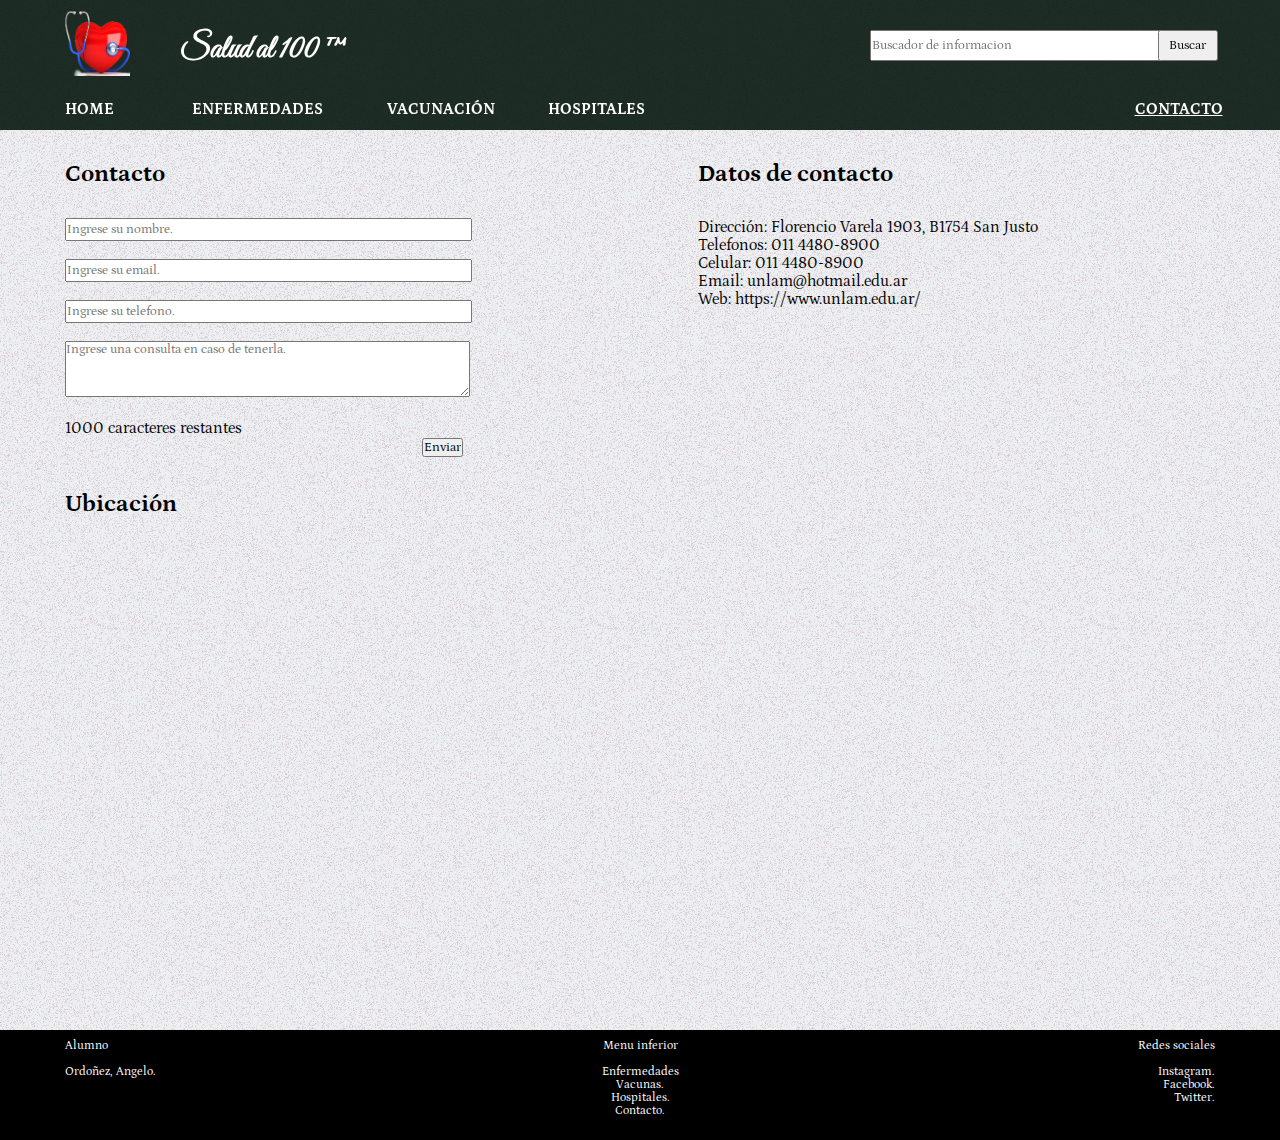
<file: contacto.html>
<!DOCTYPE html>

<html lang="es">

  <head>

    <meta charset="UTF-8" />
    <title>SALUD AL 100 | Contacto</title>
    <link href="css/estilosContacto.css" rel="stylesheet" type="text/css" />
    <link rel="icon" type="imagen/png" href="img/logo.png" />
    <link href="https://fonts.googleapis.com/css2?family=Petrona&display=swap" rel="stylesheet" />
    <link href="https://fonts.googleapis.com/css2?family=Great+Vibes&display=swap" rel="stylesheet" />
    <script type="text/javascript" src="js/contacto.js"></script>

  </head>

  <body>

    <header class="header">
      <div class="contenedorHeader">

        <div class="contenedorHeaderParte1">

          <div class="claseImagenLogo">
            <img id="imagenLogo" src="img/logo.png" alt="Foto del logo" />
          </div>

          <div class="tituloEmpresa">
            <h1 id="tituloEmpresa1">Salud al 100 ™</h1>
          </div>

          <div class="claseBarraBuscador">
            <input type="text" id="barraBuscador" placeholder="Buscador de informacion" />
          </div>

          <div class="claseBotonBuscador">
            <button type="button" id="botonBuscador">Buscar</button>
          </div>

        </div>

        <nav class="nav">
          <h4><a href="index.html">HOME</a></h4>
          <h4><a href="enfermedades.html">ENFERMEDADES</a></h4>
          <h4><a href="vacunas.html">VACUNACIÓN</a></h4>
          <h4><a href="mapaHospitales.html">HOSPITALES</a></h4>
          <h4 id="paginaActual"><a href="contacto.html">CONTACTO</a></h4>
        </nav>

      </div>
    </header>

    <main class="main">
      <div class="contenedorMain">

        <div class="formularioContacto">

          <h2 id="tituloContacto">Contacto</h2>
          <form id="formularioFisico" action="" method="get" onsubmit="return validar()" >
            <input type="text" placeholder="Ingrese su nombre." class="barrasFormulario" id="nombre" name="name" /><br /><br />
            <input type="email" placeholder="Ingrese su email." class="barrasFormulario" id="email" name="email"  /><br /><br />
            <input type="tel" placeholder="Ingrese su telefono." class="barrasFormulario" id="telf" name="telf" /><br /><br />
            <textarea placeholder="Ingrese una consulta en caso de tenerla." class="barrasFormulario" id="consulta" name="consulta" onkeydown="textarea();"></textarea><br /><br />
            <p id="caracteresRestantes">1000 caracteres restantes</p>
            <input type="submit" id="boton" value="Enviar" action="" />
          </form>

        </div>

        <div class="infoContacto">

          <h2 id="tituloInfoContacto">Datos de contacto</h2>
          <dl id="listaMediosContacto">
            <dt class="itemListaMediosContacto">Dirección: Florencio Varela 1903, B1754 San Justo</dt>
            <dt class="itemListaMediosContacto">Telefonos: 011 4480-8900</dt>
            <dt class="itemListaMediosContacto">Celular: 011 4480-8900</dt>
            <dt class="itemListaMediosContacto">Email: unlam@hotmail.edu.ar</dt>
            <dt class="itemListaMediosContacto">Web: https://www.unlam.edu.ar/</dt>
          </dl>
        </div>

        <div class="infoUbicacion">

          <h2 id="tituloUbicacion">Ubicación</h2>
          <iframe
            src="https://www.google.com/maps/embed?pb=!1m14!1m8!1m3!1d6562.749429827783!2d-58.5669704!3d-34.6704911!3m2!1i1024!2i768!4f13.1!3m3!1m2!1s0x95bcc62cc3ef7083%3A0x8867107f425fade5!2sUniversidad%20Nacional%20de%20La%20Matanza!5e0!3m2!1ses!2sar!4v1602647585323!5m2!1ses!2sar"
            id="mapaUbicacion" frameborder="0" style="border: 0" allowfullscreen="" aria-hidden="false" tabindex="0" ></iframe>

        </div>

      </div>
    </main>

    <footer class="footer">
      <div class="contenedorFooter">

        <article class="articleDelFooter1">
          <dl>Alumno
            <dt><br />Ordoñez, Angelo.</dt>
          </dl>
        </article>

        <article class="articleDelFooter2">
          <dl>Menu inferior
            <dt><br /><a href="enfermedades.html">Enfermedades</a></dt>
            <dt><a href="vacunas.html">Vacunas.</a></dt>
            <dt><a href="mapaHospitales.html">Hospitales.</a></dt>
            <dt><a href="contacto.html">Contacto.</a></dt>
          </dl>
        </article>

        <article class="articleDelFooter3">
          <dl>Redes sociales
            <dt><br /><a href="https://www.instagram.com/unlamoficial/" target="_blank">Instagram.</a></dt>
            <dt><a href="https://www.facebook.com/UnlamOficial" target="_blank">Facebook.</a></dt>
            <dt><a href="https://twitter.com/intent/follow?source=followbutton&variant=1.0&screen_name=UnlamOficial" target="_blank">Twitter.</a></dt>
          </dl>
        </article>

      </div>
    </footer>

  </body>
  
</html>
</file>
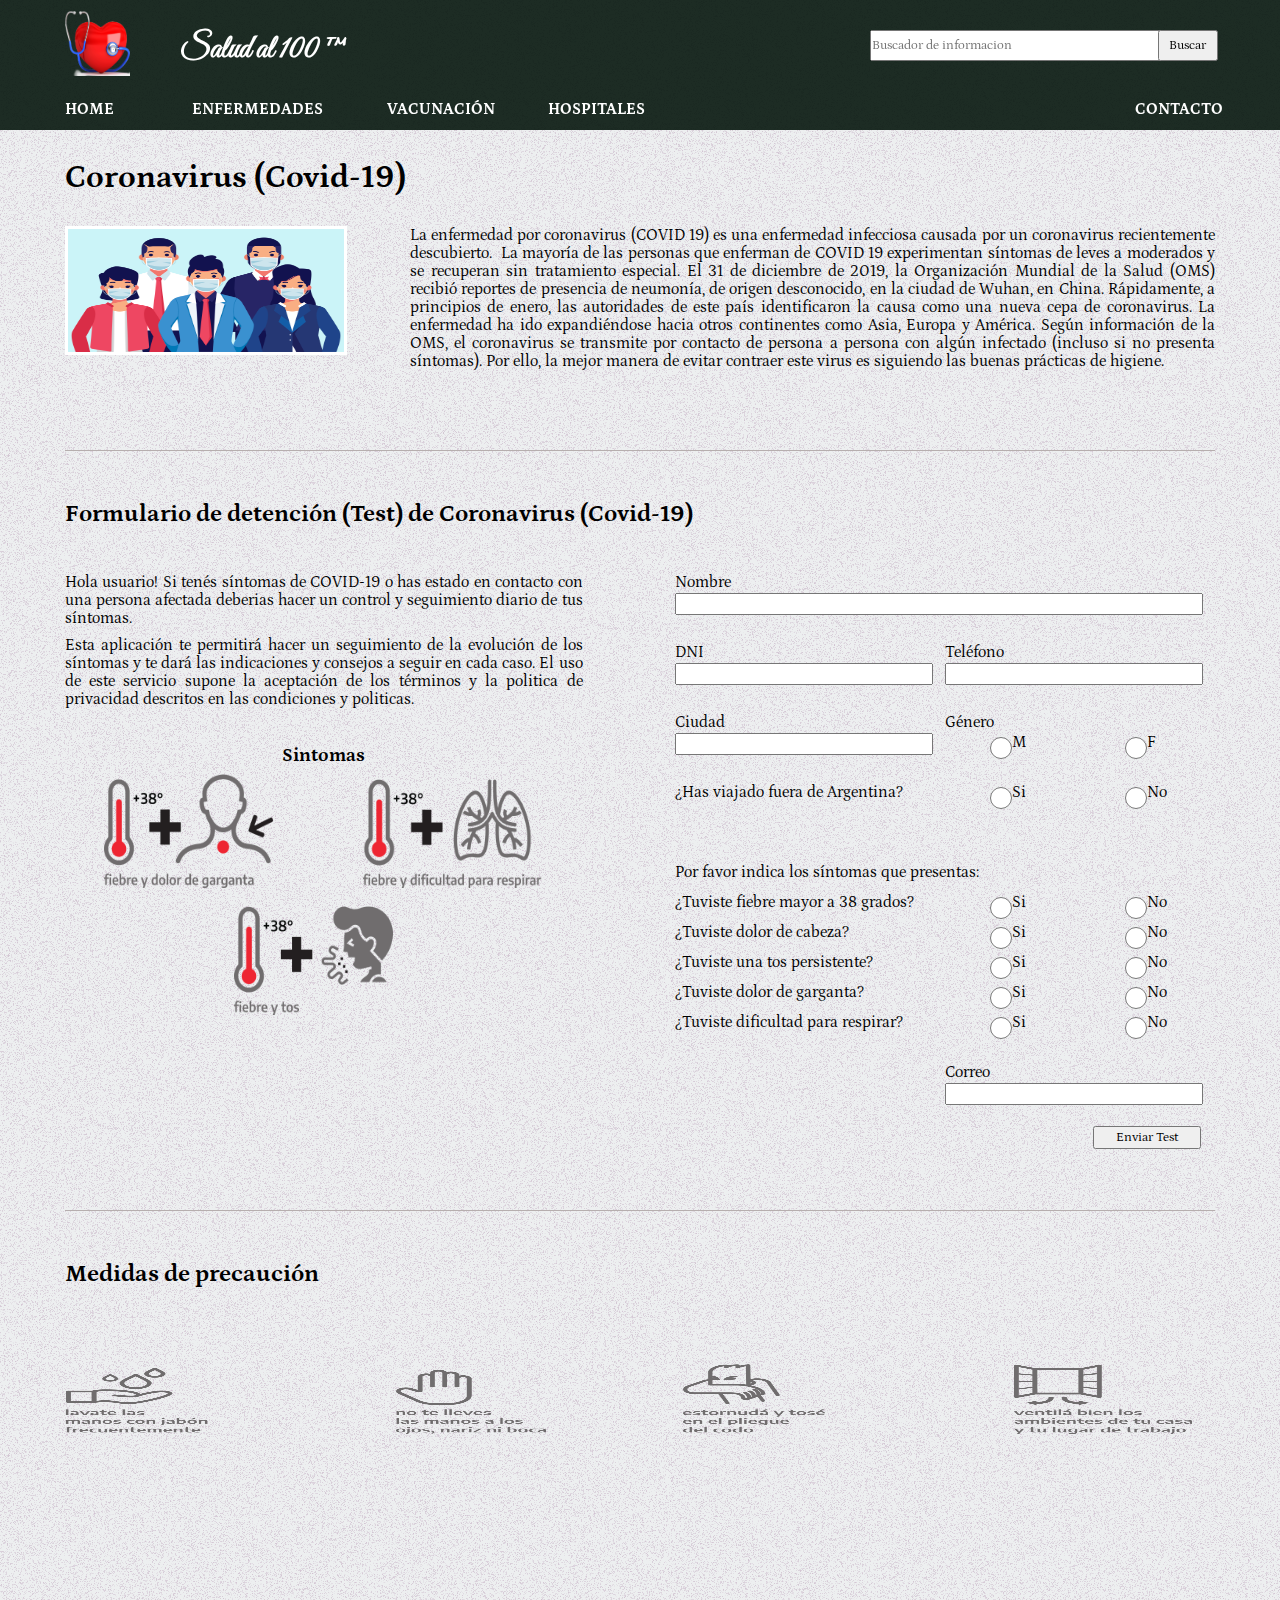
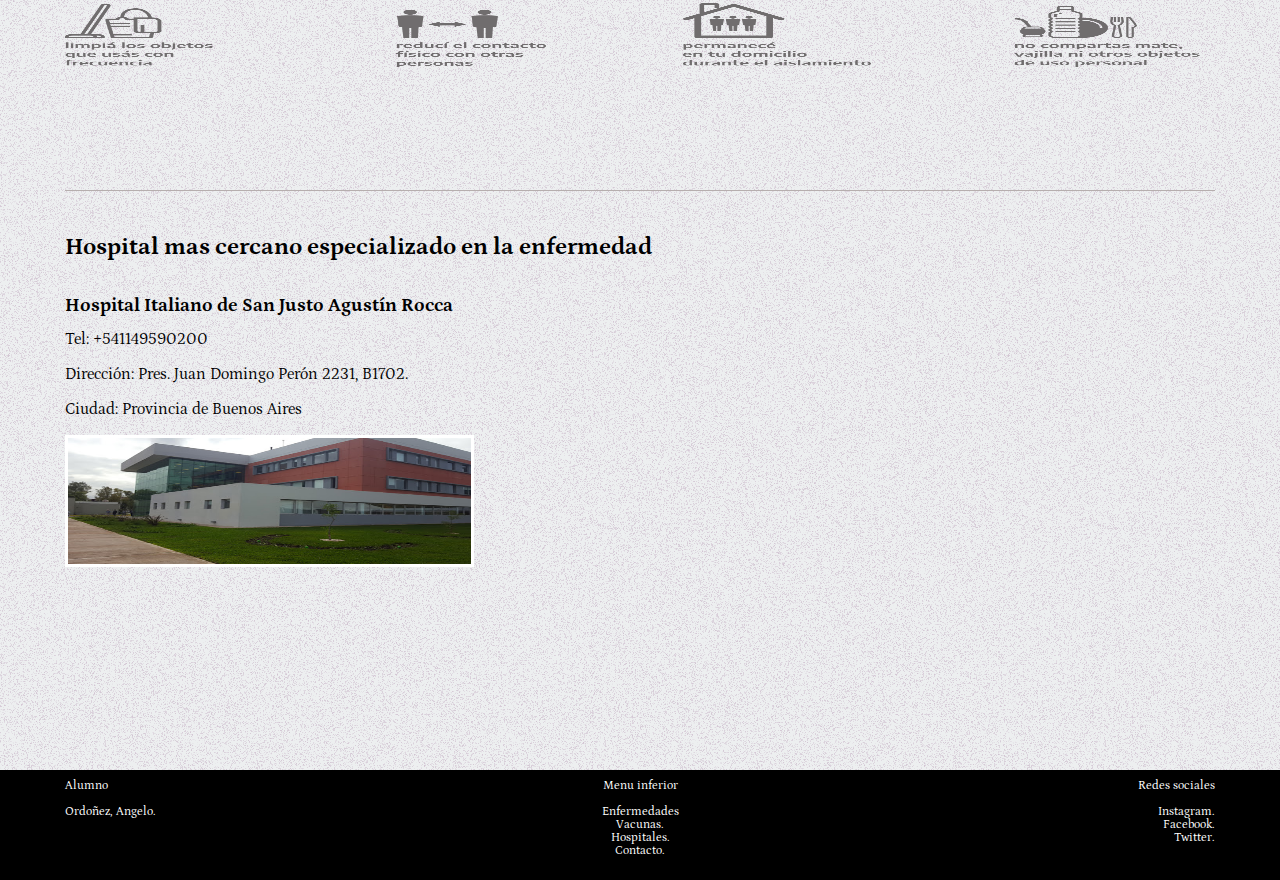
<file: coronavirus.html>
<!DOCTYPE html>

<html lang="es">

  <head>

    <meta charset="UTF-8" />
    <title>SALUD AL 100 | Covid-19</title>
    <link href="css/estilosCoronavirus.css" rel="stylesheet" type="text/css" />
    <link rel="icon" type="imagen/png" href="img/logo.png" />
    <link href="https://fonts.googleapis.com/css2?family=Petrona&display=swap" rel="stylesheet" />
    <link href="https://fonts.googleapis.com/css2?family=Great+Vibes&display=swap" rel="stylesheet" />
    <script src="js/coronavirus.js"></script>

  </head>

  <body>

    <header class="header">
      <div class="contenedorHeader">

        <div class="contenedorHeaderParte1">

          <div class="claseImagenLogo">
            <img id="imagenLogo" src="img/logo.png" alt="Foto del logo" />
          </div>

          <div class="tituloEmpresa">
            <h1 id="tituloEmpresa1">Salud al 100 ™</h1>
          </div>

          <div class="claseBarraBuscador">
            <input type="text" id="barraBuscador" placeholder="Buscador de informacion" />
          </div>

          <div class="claseBotonBuscador">
            <button type="button" id="botonBuscador">Buscar</button>
          </div>

        </div>

        <nav class="nav">
          <h4><a href="index.html">HOME</a></h4>
          <h4><a href="enfermedades.html">ENFERMEDADES</a></h4>
          <h4><a href="vacunas.html">VACUNACIÓN</a></h4>
          <h4><a href="mapaHospitales.html">HOSPITALES</a></h4>
          <h4><a href="contacto.html">CONTACTO</a></h4>
        </nav>

      </div>
    </header>

    <main class="main">
      <div class="contenedorMain">

        <section class="infoEnfermedad">

          <h1 id="tituloInfoEnfermedad">Coronavirus (Covid-19)</h1>

          <img class="imagenInfoEnfermedad" src="img/covid19.jpg" alt="Foto covid19" />
          <p id="parrafoInfoEnfermedad">
            La enfermedad por coronavirus (COVID 19) es una ‎enfermedad
            infecciosa causada por un ‎coronavirus recientemente descubierto. ‎
            La mayoría de las personas que enferman de ‎COVID 19 experimentan
            síntomas de leves a ‎moderados y se recuperan sin tratamiento
            ‎especial. El 31 de diciembre de 2019, la Organización Mundial de la
            Salud (OMS) recibió reportes de presencia de neumonía, de origen
            desconocido, en la ciudad de Wuhan, en China. Rápidamente, a
            principios de enero, las autoridades de este país identificaron la
            causa como una nueva cepa de coronavirus. La enfermedad ha ido
            expandiéndose hacia otros continentes como Asia, Europa y América.
            Según información de la OMS, el coronavirus se transmite por
            contacto de persona a persona con algún infectado (incluso si no
            presenta síntomas). Por ello, la mejor manera de evitar contraer
            este virus es siguiendo las buenas prácticas de higiene.
          </p>

        </section>

        <div id="primerSeparador"></div>

        <section class="formularioGeneral">

          <h2 id="tituloFormulario"> Formulario de detención (Test) de Coronavirus (Covid-19) </h2>

          <div class="formularioParte1">
            <p id="parrafo1Formulario">
              Hola usuario! Si tenés síntomas de COVID-19 o has estado en
              contacto con una persona afectada deberias hacer un control y
              seguimiento diario de tus síntomas.
            </p>

            <p id="parrafo2Formulario">
              Esta aplicación te permitirá hacer un seguimiento de la evolución
              de los síntomas y te dará las indicaciones y consejos a seguir en
              cada caso. El uso de este servicio supone la aceptación de los
              términos y la politica de privacidad descritos en las condiciones
              y politicas.
            </p>

            <h3 id="tituloSintomas">Sintomas</h3>

            <img class="imagenDelFormulario" id="imgF1" src="img/24-fiebre-dolor-garganta.png" alt="Foto fiebre y dolor de garganta" />
            <img class="imagenDelFormulario" id="imgF2" src="img/25-fiebre-dificultad-respirar.png" alt="Foto fiebre y dificultad respirar" />
            <img class="imagenDelFormulario" id="imgF3" src="img/23-fiebre-tos.png" alt="Foto fiebre y tos" />
          </div>

          <form class="formularioParte2" onsubmit="return validar()">
            
            <label for="nombre" id="labelNombre">Nombre</label>
            <input type="text" class="bordeFormulario1" name="nombre" id="nombre" />

            <label for="documento" id="labelDocumento">DNI</label>
            <input type="number" class="bordeFormulario" name="documento" id="documento" />

            <label for="telefono" id="labelTelefono">Teléfono</label>
            <input type="number" class="bordeFormulario" name="telefono" id="telefono" />

            <label for="ciudad" id="labelCiudad">Ciudad</label>
            <input type="text" class="bordeFormulario" name="ciudad" id="ciudad" />

            <label for="genero" id="labelGenero">Género</label>
            <input type="radio" name="genero" value="1" id="masculino" /><p id="palabraMasculino">M</p>
            <input type="radio" name="genero" value="2" id="femenino" /><p id="palabraFemenino">F</p>

            <label for="viajeExterior" id="labelViajeExterior">¿Has viajado fuera de Argentina?</label>
            <input type="radio" name="viajeExterior" value="Mostrar" id="siViajo" onclick="mostrar()" /><p id="palabraSiViajo">Si</p>
            <input type="radio" name="viajeExterior" value="Ocultar" id="noViajo" onclick="ocultar()" /><p id="palabraNoViajo">No</p>

            <label for="opcionesPaises" id="labelPaisesVisitados">Países visitados  </label>
            <select class="bordeFormulario" name="opcionesPaises" id="opcionesPaises">
              <option>Argentina</option>
              <option>Bolivia</option>
              <option>Colombia</option>
              <option>Ecuador</option>
              <option>España</option>
              <option>Usa</option>
              <option>Peru</option>
              <option>Venezuela</option>
            </select>

            <p id="parrafoIndicarSintomas"> Por favor indica los síntomas que presentas:</p>

            <label for="opciones1" id="labelOpciones1">¿Tuviste fiebre mayor a 38 grados?</label>
            <input type="radio" name="opciones1" value="1" id="opciones1Si" /><p id="palabraSiFiebre">Si</p>
            <input type="radio" name="opciones1" value="2" id="opciones1No" /><p id="palabraNoFiebre">No</p>

            <label for="opciones2" id="labelOpciones2">¿Tuviste dolor de cabeza?</label>
            <input type="radio" name="opciones2" value="1" id="opciones2Si" /><p id="palabraSiCabeza">Si</p>
            <input type="radio" name="opciones2" value="2" id="opciones2No" /><p id="palabraNoCabeza">No</p>

            <label for="opciones3" id="labelOpciones3">¿Tuviste una tos persistente?</label>
            <input type="radio" name="opciones3" value="1" id="opciones3Si" /><p id="palabraSiTos">Si</p>
            <input type="radio" name="opciones3" value="2" id="opciones3No" /><p id="palabraNoTos">No</p>

            <label for="opciones4" id="labelOpciones4">¿Tuviste dolor de garganta?</label>
            <input type="radio" name="opciones4" value="1" id="opciones4Si" /><p id="palabraSiGarganta">Si</p>
            <input type="radio" name="opciones4" value="2" id="opciones4No" /><p id="palabraNoGarganta">No</p>

            <label for="opciones5" id="labelOpciones5">¿Tuviste dificultad para respirar?</label>
            <input type="radio" name="opciones5" value="1" id="opciones5Si" onclick="mostrar1()"/><p id="palabraSiRespira">Si</p>
            <input type="radio" name="opciones5" value="2" id="opciones5No" onclick="ocultar2()"/><p id="palabraNoRespira">No</p>

            <label for="direccion" id="labelDireccion">Dirección</label>
            <input type="text" class="bordeFormulario" name="direccion" id="direccion" />

            <label for="correo" id="labelCorreo">Correo</label>
            <input type="text" class="bordeFormulario" name="correo" id="correo" />

            <input type="submit" class="botonFormulario" value="Enviar Test" />
          </form>

        </section>

        <div id="segundoSeparador"></div>

        <section class="medidasPrecaucion">

          <h2 id="tituloMedidasPrecaucion">Medidas de precaución</h2>
          <img class="imagenDePrecaucion" id="img1" src="img/LavarseManos.png" alt="Foto de lavarse las manos." />
          <img class="imagenDePrecaucion" id="img2" src="img/NoTocarse.png" alt="Foto no tocar nariz." />
          <img class="imagenDePrecaucion" id="img3" src="img/Estornudar.png" alt="Foto estornudar." />
          <img class="imagenDePrecaucion" id="img4" src="img/Ventilar.png" alt="Foto ventilar." />
          <img class="imagenDePrecaucion" id="img5" src="img/Limpieza.png" alt="Foto limpiar objetos." />
          <img class="imagenDePrecaucion" id="img6" src="img/ReducirContacto.png" alt="Foto reducir contacto." />
          <img class="imagenDePrecaucion" id="img7" src="img/NoSalir.png" alt="Foto no salir." />
          <img class="imagenDePrecaucion" id="img8" src="img/NoCompartir.png" alt="Foto no compartir utiles personales." />

        </section>

        <div id="tercerSeparador"></div>

        <section class="hospitalCercano">

          <h2 id="tituloHospitalCercano"> Hospital mas cercano especializado en la enfermedad </h2>
          <h3 id="nombreHospitalCercano"> Hospital Italiano de San Justo Agustín Rocca </h3>
          <p id="telefonoHospital"> Tel: +541149590200 </p>
          <p id="direccionHospital"> Dirección: Pres. Juan Domingo Perón 2231, B1702. </p>
          <p id="ciudadHospital">Ciudad: Provincia de Buenos Aires</p>
          <img class="imagenHospital" src="img/FotoHospital.jpg" alt=" Foto del hospital." />
          <iframe
            src="https://www.google.com/maps/embed?pb=!1m18!1m12!1m3!1d5813.192703819984!2d-58.56612183982755!3d-34.66874926356095!2m3!1f0!2f0!3f0!3m2!1i1024!2i768!4f13.1!3m3!1m2!1s0x95bcc7cd14129b61%3A0x78f6eab9f8572beb!2sHospital%20Italiano%20de%20San%20Justo%20Agust%C3%ADn%20Rocca!5e0!3m2!1ses-419!2sar!4v1602537441643!5m2!1ses-419!2sar"
            id="mapaGoogle" frameborder="0" style="border: 0" allowfullscreen="" aria-hidden="false" tabindex="0">
          </iframe>

        </section>

      </div>
    </main>

    <footer class="footer">
      <div class="contenedorFooter">

        <article class="articleDelFooter1">
          <dl>Alumno
            <dt><br />Ordoñez, Angelo.</dt>
          </dl>
        </article>

        <article class="articleDelFooter2">
          <dl>Menu inferior
            <dt><br /><a href="enfermedades.html">Enfermedades</a></dt>
            <dt><a href="vacunas.html">Vacunas.</a></dt>
            <dt><a href="mapaHospitales.html">Hospitales.</a></dt>
            <dt><a href="contacto.html">Contacto.</a></dt>
          </dl>
        </article>

        <article class="articleDelFooter3">
          <dl>Redes sociales
            <dt><br /><a href="https://www.instagram.com/unlamoficial/" target="_blank">Instagram.</a></dt>
            <dt><a href="https://www.facebook.com/UnlamOficial" target="_blank">Facebook.</a></dt>
            <dt><a href="https://twitter.com/intent/follow?source=followbutton&variant=1.0&screen_name=UnlamOficial" target="_blank" >Twitter.</a></dt>
          </dl>
        </article>

      </div>
    </footer>

  </body>

</html>
</file>
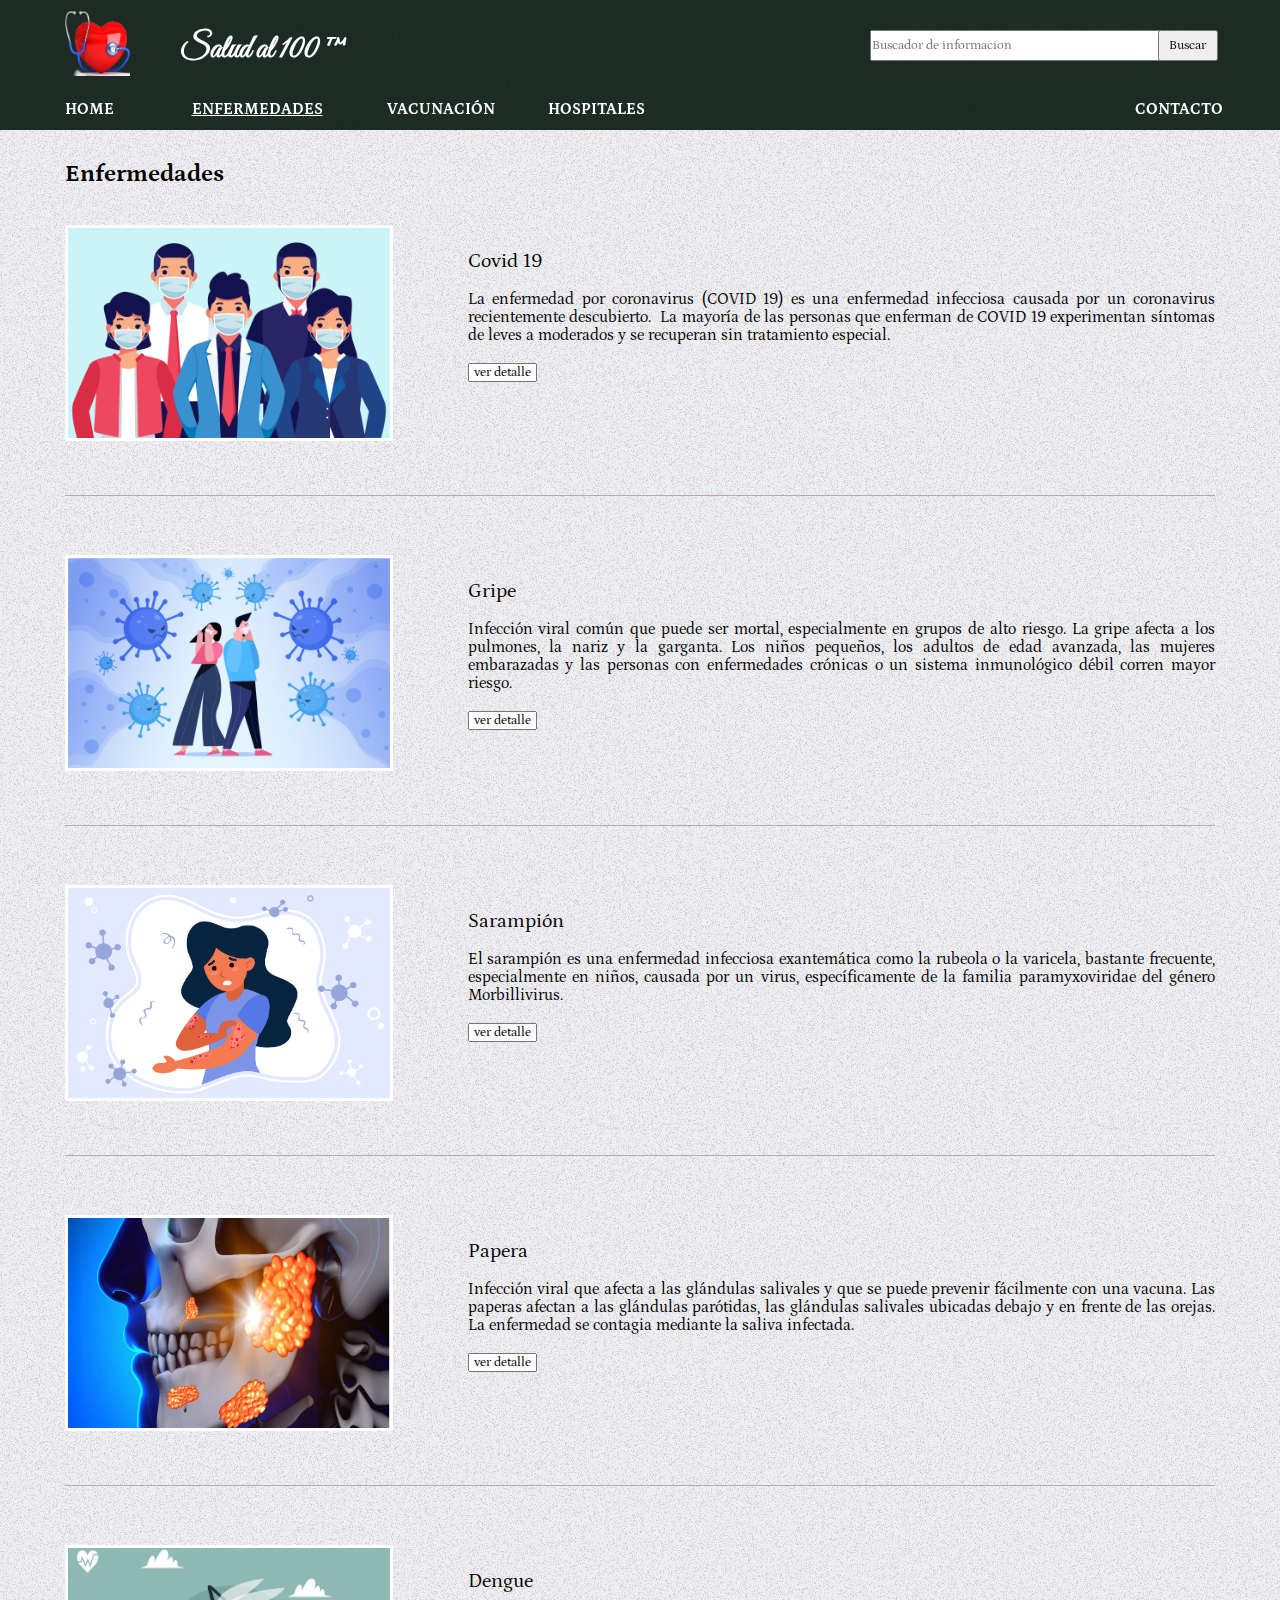
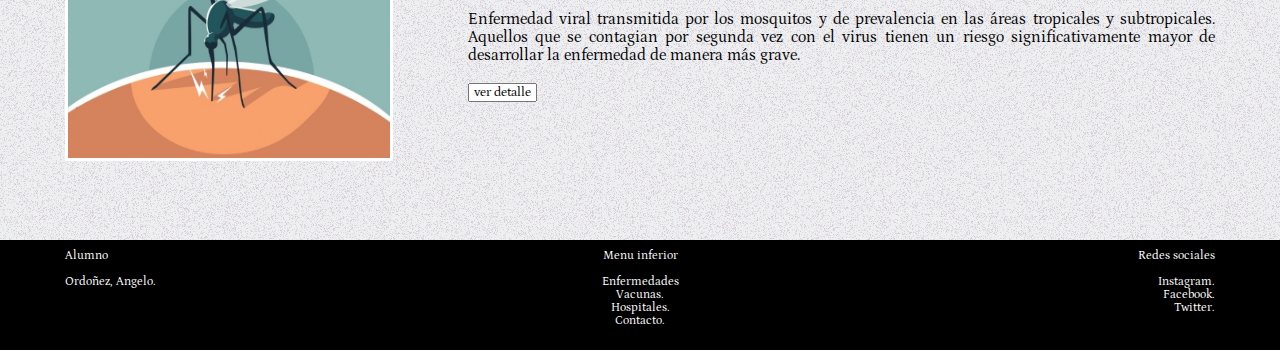
<file: enfermedades.html>
<!DOCTYPE html>

<html lang="es">

  <head>

    <meta charset="UTF-8" />
    <title>SALUD AL 100 | Enfermedades</title>
    <link href="css/estilosEnfermedades.css" rel="stylesheet" type="text/css" />
    <link rel="icon" type="imagen/png" href="img/logo.png" />
    <link href="https://fonts.googleapis.com/css2?family=Petrona&display=swap" rel="stylesheet" />
    <link href="https://fonts.googleapis.com/css2?family=Great+Vibes&display=swap" rel="stylesheet" />

  </head>

  <body>

    <header class="header">
      <div class="contenedorHeader">

        <div class="contenedorHeaderParte1">

          <div class="claseImagenLogo">
            <img id="imagenLogo" src="img/logo.png" alt="Foto del logo" />
          </div>

          <div class="tituloEmpresa">
            <h1 id="tituloEmpresa1">Salud al 100 ™</h1>
          </div>

          <div class="claseBarraBuscador">
            <input type="text" id="barraBuscador" placeholder="Buscador de informacion" />
          </div>

          <div class="claseBotonBuscador">
            <button type="button" id="botonBuscador">Buscar</button>
          </div>

        </div>

        <nav class="nav">
          <h4><a href="index.html">HOME</a></h4>
          <h4 id="paginaActual">
            <a href="enfermedades.html">ENFERMEDADES</a>
          </h4>
          <h4><a href="vacunas.html">VACUNACIÓN</a></h4>
          <h4><a href="mapaHospitales.html">HOSPITALES</a></h4>
          <h4><a href="contacto.html">CONTACTO</a></h4>
        </nav>

      </div>
    </header>

    <main class="main">
      <div class="contenedorMain">

        <h2 id="tituloEnfermedades">Enfermedades</h2>

        <img class="imagenDelMain" id="imagenCovid" src="img/covid19.jpg" alt="Foto covid19" />
        <p class="parrafoEnfermedad" id="parrafoCovid">
          <span class="negritas"> Covid 19</span> <br /><br />
          La enfermedad por coronavirus (COVID 19) es una ‎enfermedad infecciosa
          causada por un ‎coronavirus recientemente descubierto. ‎ La mayoría de
          las personas que enferman de ‎COVID 19 experimentan síntomas de leves
          a ‎moderados y se recuperan sin tratamiento ‎especial. ‎<br /><br />
          <a href="coronavirus.html" target="_self"><input type="buttom" class="botonVerDetalle" value="ver detalle"/></a>
        </p>

        <div id="primerSeparador"></div>

        <img class="imagenDelMain" id="imagenGripe" src="img/gripe.jpg" alt="Foto gripe" />
        <p class="parrafoEnfermedad" id="parrafoGripe">
          <span class="negritas">Gripe </span><br /><br />
          Infección viral común que puede ser mortal, especialmente en grupos de
          alto riesgo. La gripe afecta a los pulmones, la nariz y la garganta.
          Los niños pequeños, los adultos de edad avanzada, las mujeres
          embarazadas y las personas con enfermedades crónicas o un sistema
          inmunológico débil corren mayor riesgo.<br /><br />
          <a href="coronavirus.html" target="_self"><input type="buttom" class="botonVerDetalle" value="ver detalle"/></a>
        </p>

        <div id="segundoSeparador"></div>

        <img class="imagenDelMain" id="imagenSarampion" src="img/sarampion.jpg" alt="Foto sarampion" />
        <p class="parrafoEnfermedad" id="parrafoSarampion">
          <span class="negritas">Sarampión </span><br /><br />
          El sarampión es una enfermedad infecciosa exantemática como la rubeola
          o la varicela, bastante frecuente, especialmente en niños, causada por
          un virus, específicamente de la familia paramyxoviridae del género
          Morbillivirus.<br /><br />
          <a href="coronavirus.html" target="_self" ><input type="buttom" class="botonVerDetalle" value="ver detalle" /></a>
        </p>

        <div id="tercerSeparador"></div>

        <img class="imagenDelMain" id="imagenPapera" src="img/papera.jpg" alt="Foto papera" />
        <p class="parrafoEnfermedad" id="parrafoPapera">
          <span class="negritas">Papera </span><br /><br />Infección viral que
          afecta a las glándulas salivales y que se puede prevenir fácilmente
          con una vacuna. Las paperas afectan a las glándulas parótidas, las
          glándulas salivales ubicadas debajo y en frente de las orejas. La
          enfermedad se contagia mediante la saliva infectada.<br /><br />
          <a href="coronavirus.html" target="_self" ><input type="buttom" class="botonVerDetalle" value="ver detalle" /></a>
        </p>

        <div id="cuartoSeparador"></div>

        <img class="imagenDelMain" id="imagenDengue" src="img/dengue.jpg" alt="Foto dengue" />
        <p class="parrafoEnfermedad" id="parrafoDengue">
          <span class="negritas">Dengue </span><br /><br />
          Enfermedad viral transmitida por los mosquitos y de prevalencia en las
          áreas tropicales y subtropicales. Aquellos que se contagian por
          segunda vez con el virus tienen un riesgo significativamente mayor de
          desarrollar la enfermedad de manera más grave.<br /><br />
          <a href="coronavirus.html" target="_self" ><input type="buttom" class="botonVerDetalle" value="ver detalle" /></a>
        </p>
        
      </div>
    </main>

    <footer class="footer">
      <div class="contenedorFooter">

        <article class="articleDelFooter1">
          <dl>Alumno
            <dt><br />Ordoñez, Angelo.</dt>
          </dl>
        </article>

        <article class="articleDelFooter2">
          <dl>Menu inferior
            <dt><br /><a href="enfermedades.html">Enfermedades</a></dt>
            <dt><a href="vacunas.html">Vacunas.</a></dt>
            <dt><a href="mapaHospitales.html">Hospitales.</a></dt>
            <dt><a href="contacto.html">Contacto.</a></dt>
          </dl>
        </article>

        <article class="articleDelFooter3">
          <dl>Redes sociales
            <dt><br /><a href="https://www.instagram.com/unlamoficial/" target="_blank">Instagram.</a></dt>
            <dt><a href="https://www.facebook.com/UnlamOficial" target="_blank">Facebook.</a></dt>
            <dt><a href="https://twitter.com/intent/follow?source=followbutton&variant=1.0&screen_name=UnlamOficial" target="_blank">Twitter.</a></dt>
          </dl>
        </article>

      </div>
    </footer>

  </body>
  
</html>
</file>
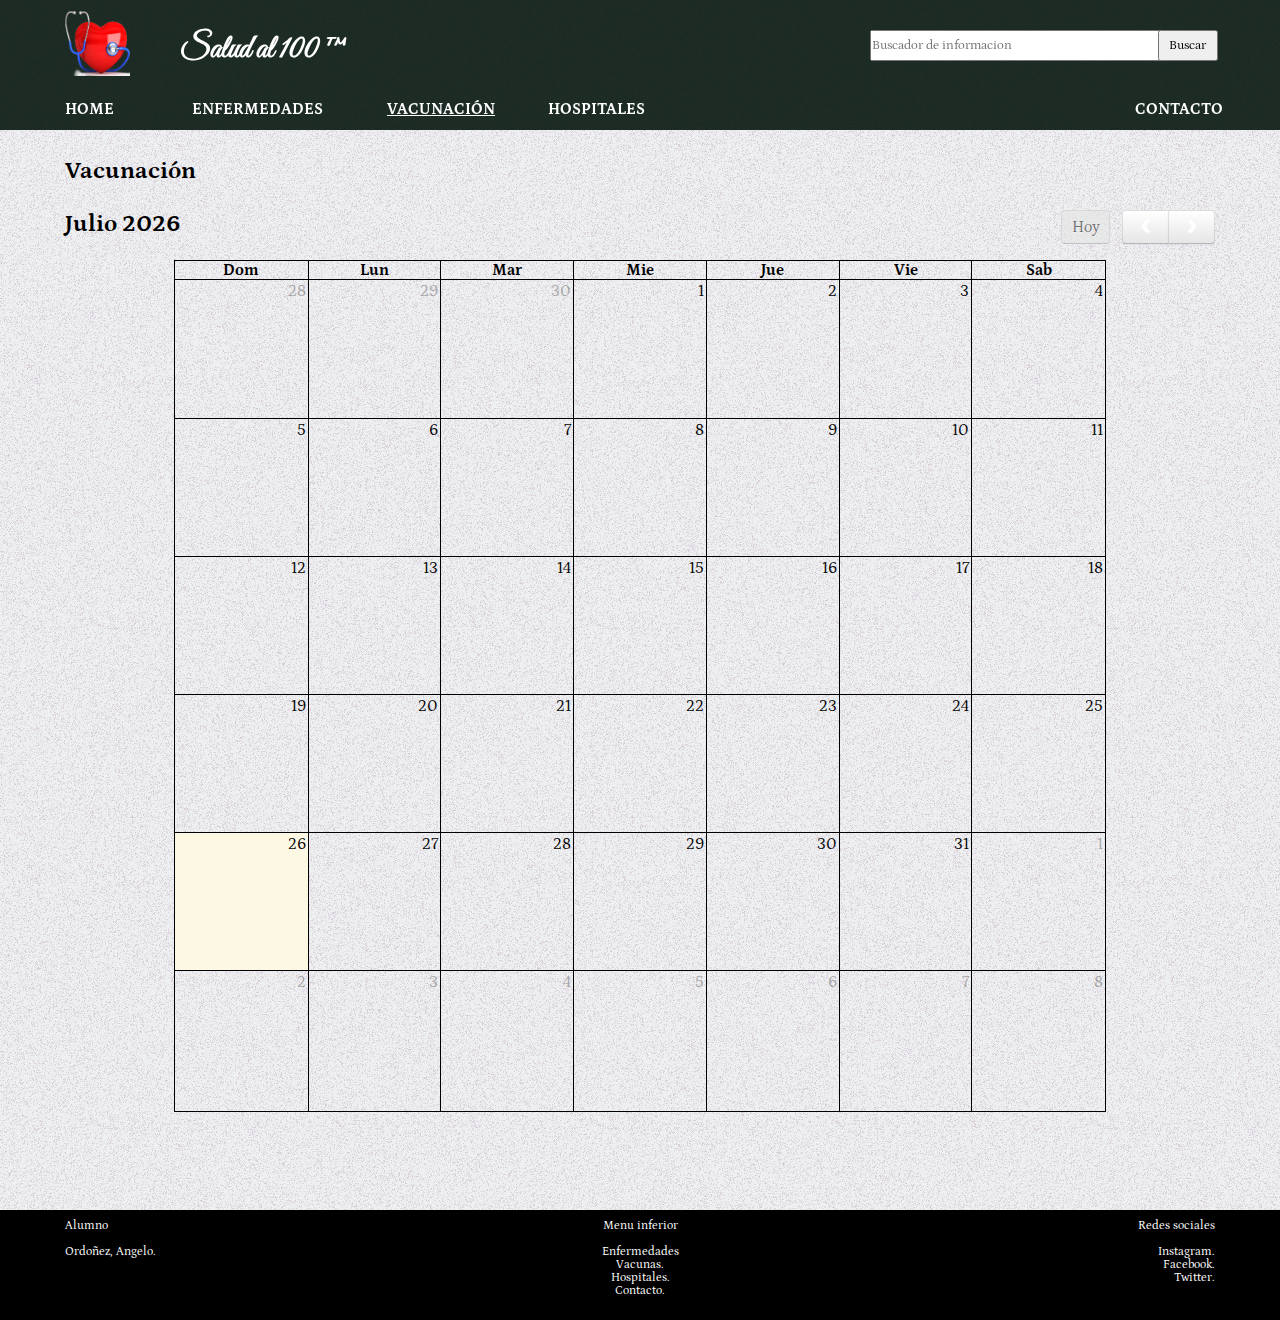
<file: vacunas.html>
<!DOCTYPE html>

<html lang="es">

  <head>

    <meta charset="UTF-8" />
    <title>SALUD AL 100 | Vacunas</title>
    <link href="css/estilosVacunas.css" rel="stylesheet" type="text/css" />
    <link rel="icon" type="imagen/png" href="img/logo.png" />
    <link href="https://fonts.googleapis.com/css2?family=Petrona&display=swap" rel="stylesheet" />
    <link href="https://fonts.googleapis.com/css2?family=Great+Vibes&display=swap" rel="stylesheet" />

    <link href="css/fullcalendar.min.css" rel='stylesheet' />
    <link href="css/fullcalendar.print.min.css" rel='stylesheet' media='print' />
      
    <script src="js/moment.min.js"></script>
    <script src="js/jquery-3.4.1.min.js"></script>
    <script src="js/fullcalendar.min.js"></script>
    <script type="text/javascript" src="js/calendario.js"></script>

  </head>

  <body>

    <header class="header">
      <div class="contenedorHeader">

        <div class="contenedorHeaderParte1">

          <div class="claseImagenLogo">
            <img id="imagenLogo" src="img/logo.png" alt="Foto del logo" />
          </div>

          <div class="tituloEmpresa">
            <h1 id="tituloEmpresa1">Salud al 100 ™</h1>
          </div>

          <div class="claseBarraBuscador">
            <input type="text" id="barraBuscador" placeholder="Buscador de informacion" />
          </div>

          <div class="claseBotonBuscador">
            <button type="button" id="botonBuscador">Buscar</button>
          </div>
          
        </div>

        <nav class="nav">
          <h4><a href="index.html">HOME</a></h4>
          <h4><a href="enfermedades.html">ENFERMEDADES</a></h4>
          <h4 id="paginaActual"><a href="vacunas.html">VACUNACIÓN</a></h4>
          <h4><a href="mapaHospitales.html">HOSPITALES</a></h4>
          <h4><a href="contacto.html">CONTACTO</a></h4>
        </nav>

      </div>
    </header>

    <main class="main">
      <div class="contenedorMain">

        <h2 id="tituloVacuna">Vacunación</h2>

        <div id='calendar'></div>
        
      </div>
      
    </main>

    <footer class="footer">
      <div class="contenedorFooter">

        <article class="articleDelFooter1">
          <dl>Alumno
            <dt><br />Ordoñez, Angelo.</dt>
          </dl>
        </article>

        <article class="articleDelFooter2">
          <dl>Menu inferior
            <dt><br /><a href="enfermedades.html">Enfermedades</a></dt>
            <dt><a href="vacunas.html">Vacunas.</a></dt>
            <dt><a href="mapaHospitales.html">Hospitales.</a></dt>
            <dt><a href="contacto.html">Contacto.</a></dt>
          </dl>
        </article>

        <article class="articleDelFooter3">
          <dl>Redes sociales
            <dt><br /><a href="https://www.instagram.com/unlamoficial/" target="_blank">Instagram.</a></dt>
            <dt><a href="https://www.facebook.com/UnlamOficial" target="_blank">Facebook.</a></dt>
            <dt><a href="https://twitter.com/intent/follow?source=followbutton&variant=1.0&screen_name=UnlamOficial" target="_blank">Twitter.</a></dt>
          </dl>
        </article>

      </div>
    </footer>

  </body>
  
</html>
</file>
<file: css/estilosContacto.css>
* {
  font-family: "Petrona", serif;
  text-decoration: none;
  padding: 0;
  margin: 0;
  color: white;
}

/* COMIENZA el header */
.header {
  background: rgba(5, 22, 13, 0.9);
  width: 100%;
  height: 130px;
  position: fixed;
  z-index: 999;
}

.contenedorHeader {
  max-width: 1150px;
  margin: auto;
  display: grid;
  grid-template-columns: 100%;
  grid-template-rows: 90px 40px;
}

.contenedorHeaderParte1 {
  grid-row: 1;

  display: grid;
  grid-template-columns: 10% 30% 30% 25% 5%;
}

.claseImagenLogo {
  grid-column: 1;
  grid-row: 1;
  margin: auto;
  margin-left: 0px;
}

.tituloEmpresa {
  grid-column: 2;
  grid-row: 1;
  margin-top: 30px;
}

#tituloEmpresa1 {
  font-family: "Great Vibes", cursive;
}

.claseBarraBuscador {
  grid-column: 4;
  grid-row: 1;
  margin-top: 30px;
}

.claseBotonBuscador {
  grid-column: 5;
  grid-row: 1;
  margin-top: 30px;
}

#imagenLogo {
  width: 65px;
  height: 65px;
}

#barraBuscador {
  width: 100%;
  height: 27px;
  color: black;
}

#botonBuscador {
  height: 31px;
  width: 60px;
  color: black;
}

.nav {
  grid-row: 2;

  display: grid;
  grid-template-columns: 11% 17% 14% 51% 7%;
  grid-template-rows: 100%;
  text-align: left;
  margin-top: 10px;
}

#paginaActual {
  text-decoration-line: underline;
}

/*COMIENZA el main*/

.main {
  background: url("../img/fondoRuido.png");
  padding-top: 130px;
}

.contenedorMain {
  max-width: 1150px;
  margin: auto;
  height: 900px;

  display: grid;
  grid-template-columns: 50% 50%;
  grid-template-rows: 40% 60%;
}

.formularioContacto {
  grid-column-start: 1;
  grid-column-end: 2;
  grid-row: 1;
  margin-top: 20px;

  display: grid;
  grid-template-rows: 20% 80%;
}

#tituloContacto {
  grid-row: 1;
  margin-top: 10px;
  color: black;
}

#formularioFisico {
  grid-row: 2;
}

.barrasFormulario {
  width: 70%;
  height: 7%;
  color: black;
}

#consulta {
  height: 20%;
}

#caracteresRestantes{
  color: black;
}

#boton {
  margin-left: 62%;
  color: black;
}

.infoContacto {
  grid-column-start: 2;
  grid-column-end: 3;
  grid-row: 1;
  margin-top: 20px;

  display: grid;
  grid-template-rows: 20% 80%;
}

#tituloInfoContacto {
  grid-row: 1;
  margin-left: 10%;
  margin-top: 10px;
  color: black;
}

#listaMediosContacto {
  grid-row: 2;
  margin-left: 10%;
  color: black;
}

.itemListaMediosContacto {
  color: black;
}

.infoUbicacion {
  grid-column-start: 1;
  grid-column-end: 3;
  grid-row: 2;

  display: grid;
  grid-template-rows: 5% 95%;
  color: black;
}

#tituloUbicacion {
  grid-row: 1;
  color: black;
}

#mapaUbicacion {
  grid-row: 2;
  margin: 30px auto 0px auto;
  width: 100%;
  height: 80%;
}

/* COMIENZA el footer */
.footer {
  background: hsl(0, 0%, 0%);
}

.contenedorFooter {
  max-width: 1150px;
  height: 110px;
  margin: auto;
  font-size: 12px;

  display: grid;
  grid-template-columns: 30% 40% 30%;
}

.articleDelFooter1 {
  margin-top: 9px;
}

.articleDelFooter2 {
  margin-top: 9px;
  text-align: center;
}

.articleDelFooter3 {
  margin-top: 9px;
  text-align: right;
}
</file>
<file: css/estilosCoronavirus.css>
* {
  font-family: "Petrona", serif;
  text-decoration: none;
  padding: 0;
  margin: 0;
  color: white;
}

/* COMIENZA el header */
.header {
  background: rgba(5, 22, 13, 0.9);
  width: 100%;
  height: 130px;
  position: fixed;
  z-index: 999;
}

.contenedorHeader {
  max-width: 1150px;
  margin: auto;
  display: grid;
  grid-template-columns: 100%;
  grid-template-rows: 90px 40px;
}

.contenedorHeaderParte1 {
  grid-row: 1;

  display: grid;
  grid-template-columns: 10% 30% 30% 25% 5%;
}

.claseImagenLogo {
  grid-column: 1;
  grid-row: 1;
  margin: auto;
  margin-left: 0px;
}

.tituloEmpresa {
  grid-column: 2;
  grid-row: 1;
  margin-top: 30px;
}

#tituloEmpresa1 {
  font-family: "Great Vibes", cursive;
}

.claseBarraBuscador {
  grid-column: 4;
  grid-row: 1;
  margin-top: 30px;
}

.claseBotonBuscador {
  grid-column: 5;
  grid-row: 1;
  margin-top: 30px;
}

#imagenLogo {
  width: 65px;
  height: 65px;
}

#barraBuscador {
  width: 100%;
  height: 27px;
  color: black;
}

#botonBuscador {
  height: 31px;
  width: 60px;
  color: black;
}

.nav {
  grid-row: 2;

  display: grid;
  grid-template-columns: 11% 17% 14% 51% 7%;
  grid-template-rows: 100%;
  text-align: left;
  margin-top: 10px;
}

/*COMIENZA el main*/

.main {
  background: url("../img/fondoRuido.png");
  padding-top: 130px;
}

.contenedorMain {
  max-width: 1150px;
  margin: auto;
  color: black;

  display: grid;
  grid-template-columns: 100%;
  grid-template-rows: 320px 10px 750px 10px 570px 10px 570px;
}

/*PARTE 1 DEL MAIN (informacion enfermedad)*/

.infoEnfermedad {
  grid-row: 1;

  display: grid;
  grid-template-columns: 30% 70%;
  grid-template-rows: 30% 70%;
}

#tituloInfoEnfermedad {
  grid-column-start: 1;
  grid-column-end: 3;
  grid-row: 1;
  margin-top: 30px;
  color: black;
}

.imagenInfoEnfermedad {
  height:55%;
  width: 80%;
  border-style: solid;
  grid-column: 1;
  grid-row: 2;
}

#parrafoInfoEnfermedad {
  text-align: justify;
  color: black;
  grid-column: 2;
  grid-row: 2;
}

#primerSeparador {
  grid-row: 2;
  width: 100%;
  height: 1px;
  background-color: rgb(182, 174, 174);
}

/*PARTE 2 DEL MAIN (formulario de deteccion-Test)*/

.formularioGeneral {
  grid-row: 3;

  display: grid;
  grid-template-columns: 45% 47%;
  grid-template-rows: 15% 85%;
  column-gap: 8%;
}

#tituloFormulario {
  grid-column-start: 1;
  grid-column-end: 3;
  grid-row: 1;
  margin-top: 40px;
  color: black;
}

/*PARTE 1 DEL formulario de deteccion-Test*/

.formularioParte1 {
  grid-column: 1;
  grid-row: 2;

  display: grid;
  grid-template-columns: 50% 50%;
  grid-template-rows: 10% 10% 10% 20% 20% 30%;
}

#parrafo1Formulario {
  grid-column-start: 1;
  grid-column-end: 3;
  grid-row: 1;
  color: black;
  text-align: justify;
}

#parrafo2Formulario {
  grid-column-start: 1;
  grid-column-end: 3;
  grid-row: 2;
  color: black;
  text-align: justify;
}

#tituloSintomas {
  grid-column-start: 1;
  grid-column-end: 3;
  grid-row: 3;
  margin: auto;
  margin-top:45px;
  color: black;
}

.imagenDelFormulario {
  height: 120px;
  width: 180px;
}

#imgF1 {
  grid-column-start: 1;
  grid-column-end: 2;
  grid-row: 4;
  margin: auto;
}

#imgF2 {
  grid-column-start: 2;
  grid-column-end: 3;
  grid-row: 4;
  margin: auto;
}

#imgF3 {
  grid-column-start: 1;
  grid-column-end: 3;
  grid-row: 5;
  margin: auto;
}

/*PARTE 2 DEL formulario de deteccion-Test*/

.formularioParte2 {
  grid-column: 2;
  grid-row: 2;

  display: grid;
  grid-template-columns: 50% 12.5% 12.5% 12.5% 12.5%;
  grid-template-rows: 20px 30px 20px 20px 30px 20px 20px 30px 20px 30px 30px 20px 30px 30px 30px 30px 30px 30px 20px 20px 30px 50px;
  column-gap: 0;
}

.bordeFormulario1 {
  font-size: 15px;
  width: 97%;
  height: 60%;
  color: black;
}

.bordeFormulario {
  font-size: 15px;
  width: 94%;
  height: 60%;
  color: black;
}

#labelNombre{
  grid-row: 1;
  grid-column-start: 1;
  grid-column-end:2;
  color:black;
}
#nombre{
  grid-row: 2;
  grid-column-start: 1;
  grid-column-end:6;
}

#labelDocumento{
  grid-row: 4;
  grid-column-start: 1;
  grid-column-end:2;
  color:black;
}
#documento{
  grid-row: 5;
  grid-column-start: 1;
  grid-column-end: 2;
}

#labelTelefono{
  grid-row: 4;
  grid-column-start: 2;
  grid-column-end: 6;
  color:black;
}
#telefono{
  grid-row: 5;
  grid-column-start: 2;
  grid-column-end:6;
}

#labelCiudad{
  grid-row: 7;
  grid-column-start: 1;
  grid-column-end:2;
  color:black;
}
#ciudad{
  grid-row: 8;
  grid-column-start: 1;
  grid-column-end:2;
}

#labelGenero{
  grid-row: 7;
  grid-column-start: 2;
  grid-column-end:6;
  color:black;
}
#masculino{
  grid-row: 8;
  grid-column-start: 2;
  grid-column-end:3;
  margin-left: 45px;
}
#palabraMasculino{
  grid-row: 8;
  grid-column-start: 3;
  grid-column-end:4;
  color:black;
}
#femenino{
  grid-row: 8;
  grid-column-start: 4;
  grid-column-end:5;
  margin-left: 45px;
}
#palabraFemenino{
  grid-row: 8;
  grid-column-start: 5;
  grid-column-end:6;
  color:black;
}

#labelViajeExterior{
  grid-row: 10;
  grid-column-start: 1;
  grid-column-end:2;
  color:black;
}
#siViajo{
  grid-row: 10;
  grid-column-start: 2;
  grid-column-end: 3;
  margin-left: 45px;
}
#palabraSiViajo{
  grid-row: 10;
  grid-column-start: 3;
  grid-column-end: 4;
  color:black;
}
#noViajo{
  grid-row: 10;
  grid-column-start: 4;
  grid-column-end: 5;
  margin-left: 45px;
}
#palabraNoViajo{
  grid-row: 10;
  grid-column-start: 5;
  grid-column-end: 6;
  color:black;
}

#labelPaisesVisitados{
  grid-row: 11;
  grid-column-start: 1;
  grid-column-end: 2;
  color:black;
  display: none;
}
#opcionesPaises{
  grid-row: 11;
  grid-column-start: 2;
  grid-column-end: 6;
  color:black;
  display: none;
}

#parrafoIndicarSintomas{
  grid-row: 13;
  grid-column-start: 1;
  grid-column-end: 6;
  color:black;
}

#labelOpciones1{
  grid-row: 14;
  grid-column: 1;
  color:black;
}
#opciones1Si{
  grid-row: 14;
  grid-column: 2;
  margin-left: 45px;
}
#palabraSiFiebre{
  grid-row: 14;
  grid-column: 3;
  color:black;
}
#opciones1No{
  grid-row: 14;
  grid-column: 4;
  margin-left: 45px;
}
#palabraNoFiebre{
  grid-row: 14;
  grid-column: 5;
  color:black;
}

#labelOpciones2{
  grid-row: 15;
  grid-column: 1;
  color:black;
}
#opciones2Si{
  grid-row: 15;
  grid-column: 2;
  margin-left: 45px;
}
#palabraSiCabeza{
  grid-row: 15;
  grid-column: 3;
  color:black;
}
#opciones2No{
  grid-row: 15;
  grid-column: 4;
  margin-left: 45px;
}
#palabraNoCabeza{
  grid-row: 15;
  grid-column: 5;
  color:black;
}

#labelOpciones3{
  grid-row: 16;
  grid-column: 1;
  color:black;
}
#opciones3Si{
  grid-row: 16;
  grid-column: 2;
  margin-left: 45px;
}
#palabraSiTos{
  grid-row: 16;
  grid-column: 3;
  color:black;
}
#opciones3No{
  grid-row: 16;
  grid-column: 4;
  margin-left: 45px;
}
#palabraNoTos{
  grid-row: 16;
  grid-column: 5;
  color:black;
}

#labelOpciones4{
  grid-row: 17;
  grid-column: 1;
  color:black;
}
#opciones4Si{
  grid-row: 17;
  grid-column: 2;
  margin-left: 45px;
}
#palabraSiGarganta{
  grid-row: 17;
  grid-column: 3;
  color:black;
}
#opciones4No{
  grid-row: 17;
  grid-column: 4;
  margin-left: 45px;
}
#palabraNoGarganta{
  grid-row: 17;
  grid-column: 5;
  color:black;
}

#labelOpciones5{
  grid-row: 18;
  grid-column: 1;
  color:black;
}
#opciones5Si{
  grid-row: 18;
  grid-column: 2;
  margin-left: 45px;
}
#palabraSiRespira{
  grid-row: 18;
  grid-column: 3;
  color:black;
}
#opciones5No{
  grid-row: 18;
  grid-column: 4;
  margin-left: 45px;
}
#palabraNoRespira{
  grid-row: 18;
  grid-column: 5;
  color:black;
}

#labelDireccion{
  grid-row: 20;
  grid-column: 1; 
  color:black;
  display: none;
}
#direccion{
  grid-row: 21;
  grid-column: 1;
  display: none;
}

#labelCorreo{
  grid-row: 20;
  grid-column-start: 2;
  grid-column-end: 6;
  color:black;
}
#correo{
  grid-row: 21;
  grid-column-start: 2;
  grid-column-end: 6;
}

.botonFormulario {
  grid-row: 22;
  grid-column-start: 4;
  grid-column-end: 6;

  color: black;
  width: 80%;
  height: 45%;
  margin: auto;
}

#segundoSeparador {
  grid-row: 4;
  width: 100%;
  height: 1px;
  background-color: rgb(182, 174, 174);
}

/*PARTE 3 DEL MAIN (Medidas de precaucion)*/

.medidasPrecaucion {
  grid-row: 5;

  display: grid;
  grid-template-columns: repeat(4, 25%);
  grid-template-rows: 10% 40% 40% 10%;
  grid-column-gap: 0px;
  grid-row-gap: 5px;
}

.imagenDePrecaucion {
  height: 33%;
  width: 70%;
  margin: auto;
}

#tituloMedidasPrecaucion {
  grid-column-start: 1;
  grid-column-end: 4;
  grid-row: 1;
  margin-top: 40px;
  color: black;
}

#img1 {
  grid-column: 1;
  grid-row: 2;
  margin-left: 0;
}

#img2 {
  grid-column: 2;
  grid-row: 2;
}

#img3 {
  grid-column: 3;
  grid-row: 2;
}

#img4 {
  grid-column: 4;
  grid-row: 2;
  margin-right: 0;
}

#img5 {
  grid-column: 1;
  grid-row: 3;
  margin-left: 0;
}

#img6 {
  grid-column: 2;
  grid-row: 3;
}

#img7 {
  grid-column: 3;
  grid-row: 3;
}

#img8 {
  grid-column: 4;
  grid-row: 3;
  margin-right: 0;
}

#tercerSeparador {
  grid-row: 6;
  width: 100%;
  height: 1px;
  background-color: rgb(182, 174, 174);
}

/*PARTE 4 DEL MAIN (hospital cercano)*/

.hospitalCercano {
  grid-column-start: 1;
  grid-column-end: 3;
  grid-row: 7;

  display: grid;
  grid-template-columns: 50% 50%;
  grid-template-rows: 90px 30px 30px 30px 30px 300px;
  grid-row-gap: 5px;
}

#tituloHospitalCercano {
  grid-column-start: 1;
  grid-column-end: 3;
  grid-row: 1;
  color: black;
  margin-top: 33px;
}

#nombreHospitalCercano {
  grid-column-start: 1;
  grid-column-end: 2;
  grid-row: 2;
  color: black;
}

#telefonoHospital {
  grid-column-start: 1;
  grid-column-end: 2;
  grid-row: 3;
  color: black;
}

#direccionHospital {
  grid-column-start: 1;
  grid-column-end: 2;
  grid-row: 4;
  color: black;
}

#ciudadHospital {
  grid-column-start: 1;
  grid-column-end: 2;
  grid-row: 5;
  color: Black;
}

.imagenHospital {
  grid-column-start: 1;
  grid-column-end: 2;
  grid-row: 6;
  width: 70%;
  height: 42%;
  border-style: solid;
}

#mapaGoogle {
  width: 100%;
  height: 345px;
  margin-top: 40px;
}

/* COMIENZA el footer */
.footer {
  background: hsl(0, 0%, 0%);
}

.contenedorFooter {
  max-width: 1150px;
  height: 110px;
  margin: auto;
  font-size: 12px;

  display: grid;
  grid-template-columns: 30% 40% 30%;
}

.articleDelFooter1 {
  margin-top: 9px;
}

.articleDelFooter2 {
  margin-top: 9px;
  text-align: center;
}

.articleDelFooter3 {
  margin-top: 9px;
  text-align: right;
}
</file>
<file: css/estilosEnfermedades.css>
* {
  font-family: "Petrona", serif;
  text-decoration: none;
  padding: 0;
  margin: 0;
  color: white;
}

/* COMIENZA el header */
.header {
  background: rgba(5, 22, 13, 0.9);
  width: 100%;
  height: 130px;
  position: fixed;
  z-index: 999;
}

.contenedorHeader {
  max-width: 1150px;
  margin: auto;
  display: grid;
  grid-template-columns: 100%;
  grid-template-rows: 90px 40px;
}

.contenedorHeaderParte1 {
  grid-row: 1;

  display: grid;
  grid-template-columns: 10% 30% 30% 25% 5%;
}

.claseImagenLogo {
  grid-column: 1;
  grid-row: 1;
  margin: auto;
  margin-left: 0px;
}

.tituloEmpresa {
  grid-column: 2;
  grid-row: 1;
  margin-top: 30px;
}

#tituloEmpresa1 {
  font-family: "Great Vibes", cursive;
}

.claseBarraBuscador {
  grid-column: 4;
  grid-row: 1;
  margin-top: 30px;
}

.claseBotonBuscador {
  grid-column: 5;
  grid-row: 1;
  margin-top: 30px;
}

#imagenLogo {
  width: 65px;
  height: 65px;
}

#barraBuscador {
  width: 100%;
  height: 27px;
  color: black;
}

#botonBuscador {
  height: 31px;
  width: 60px;
  color: black;
}

.nav {
  grid-row: 2;

  display: grid;
  grid-template-columns: 11% 17% 14% 51% 7%;
  grid-template-rows: 100%;
  text-align: left;
  margin-top: 10px;
}

#paginaActual {
  text-decoration-line: underline;
}

/* COMIENZA el main */
.main {
  background: url("../img/fondoRuido.png");
  padding-top: 130px;
}

.contenedorMain {
  max-width: 1150px;
  margin: auto;
  height: 1710px;

  display: grid;
  grid-template-columns: 35% 65%;
  grid-template-rows: 95px 210px 120px 210px 120px 210px 120px 210px 120px 210px;
  color: white;
}

.imagenDelMain {
  width: 80%;
  height: 100%;
  border-style: solid;
}

#tituloEnfermedades {
  grid-column: 1;
  grid-row: 1;
  margin-top: 30px;
  color: black;
}

#imagenCovid {
  grid-column: 1;
  grid-row: 2;
  border-style: solid;
}

#parrafoCovid {
  grid-column: 2;
  grid-row: 2;
  color: black;
  margin-top: 25px;
}

#primerSeparador {
  grid-column-start: 1;
  grid-column-end: 3;
  grid-row: 3;
  width: 100%;
  height: 1px;
  background-color: rgb(182, 174, 174);
  margin: auto;
}

#imagenGripe {
  grid-column: 1;
  grid-row: 4;
  border-style: solid;
}

#parrafoGripe {
  grid-column: 2;
  grid-row: 4;
  color: black;
  margin-top: 25px;
}

#segundoSeparador {
  grid-column-start: 1;
  grid-column-end: 3;
  grid-row: 5;
  width: 100%;
  height: 1px;
  background-color: rgb(182, 174, 174);
  margin: auto;
}

#imagenSarampion {
  grid-column: 1;
  grid-row: 6;
  border-style: solid;
}

#parrafoSarampion {
  grid-column: 2;
  grid-row: 6;
  color: black;
  margin-top: 25px;
}

#tercerSeparador {
  grid-column-start: 1;
  grid-column-end: 3;
  grid-row: 7;
  width: 100%;
  height: 1px;
  background-color: rgb(182, 174, 174);
  margin: auto;
}

#imagenPapera {
  grid-column: 1;
  grid-row: 8;
  border-style: solid;
}

#parrafoPapera {
  grid-column: 2;
  grid-row: 8;
  color: black;
  margin-top: 25px;
}

#cuartoSeparador {
  grid-column-start: 1;
  grid-column-end: 3;
  grid-row: 9;
  width: 100%;
  height: 1px;
  background-color: rgb(182, 174, 174);
  margin: auto;
}

#imagenDengue {
  grid-column: 1;
  grid-row: 10;
  border-style: solid;
}

#parrafoDengue {
  grid-column: 2;
  grid-row: 10;
  color: black;
  margin-top: 25px;
}

.negritas {
  font-size: 20px;
  color: black;
}

.parrafoEnfermedad {
  text-align: justify;
  margin-top: 0px;
}

.botonVerDetalle {
  width: 65px;
  text-align: center;
  color: black;
}

/* COMIENZA el footer */
.footer {
  background: hsl(0, 0%, 0%);
}

.contenedorFooter {
  max-width: 1150px;
  height: 110px;
  margin: auto;
  font-size: 12px;

  display: grid;
  grid-template-columns: 30% 40% 30%;
}

.articleDelFooter1 {
  margin-top: 9px;
}

.articleDelFooter2 {
  margin-top: 9px;
  text-align: center;
}

.articleDelFooter3 {
  margin-top: 9px;
  text-align: right;
}
</file>
<file: css/estilosVacunas.css>
* {
  font-family: "Petrona", serif;
  text-decoration: none;
  padding: 0;
  margin: 0;
  color: white;
}

/* primera media query - primera media query - primera media query - primera media query - primera media query -  */

@media screen and (min-width: 1100px){
/* COMIENZA el header */
.header {
  background: rgba(5, 22, 13, 0.9);
  width: 100%;
  height: 130px;
  position: fixed;
  z-index: 999;
}

.contenedorHeader {
  max-width: 1150px;
  margin: auto;
  display: grid;
  grid-template-columns: 100%;
  grid-template-rows: 90px 40px;
}

.contenedorHeaderParte1 {
  grid-row: 1;

  display: grid;
  grid-template-columns: 10% 30% 30% 25% 5%;
}

.claseImagenLogo {
  grid-column: 1;
  grid-row: 1;
  margin: auto;
  margin-left: 0px;
}

.tituloEmpresa {
  grid-column: 2;
  grid-row: 1;
  margin-top: 30px;
}

#tituloEmpresa1 {
  font-family: "Great Vibes", cursive;
}

.claseBarraBuscador {
  grid-column: 4;
  grid-row: 1;
  margin-top: 30px;
}

.claseBotonBuscador {
  grid-column: 5;
  grid-row: 1;
  margin-top: 30px;
}

#imagenLogo {
  width: 65px;
  height: 65px;
}

#barraBuscador {
  width: 100%;
  height: 27px;
  color: black;
}

#botonBuscador {
  height: 31px;
  width: 60px;
  color: black;
}

.nav {
  grid-row: 2;

  display: grid;
  grid-template-columns: 11% 17% 14% 51% 7%;
  grid-template-rows: 100%;
  text-align: left;
  margin-top: 10px;
}

#paginaActual {
  text-decoration-line: underline;
}

/*COMIENZA el main*/
.main {
  background: url("../img/fondoRuido.png");
  height: 1080px;
  padding-top: 130px;
}

.contenedorMain {
  max-width: 1150px;
  margin: auto;

  display: grid;
  grid-template-rows: 80px 1000px;
}

#tituloVacuna {
  grid-row: 1;
  margin: auto;
  margin-left: 0;
  color: black;
}

#parrafoVacuna {
  grid-row: 2;
  color: black;
  text-align: justify;
}

/* COMIENZA el footer */
.footer {
  background: hsl(0, 0%, 0%);
}

.contenedorFooter {
  max-width: 1150px;
  height: 110px;
  margin: auto;
  font-size: 12px;

  display: grid;
  grid-template-columns: 30% 40% 30%;
}

.articleDelFooter1 {
  margin-top: 9px;
}

.articleDelFooter2 {
  margin-top: 9px;
  text-align: center;
}

.articleDelFooter3 {
  margin-top: 9px;
  text-align: right;
}

}

/* segunda media query - segunda media query - segunda media query - segunda media query - segunda media query -  */

@media screen and (min-width: 700px) and (max-width: 1099px){

  /* COMIENZA el header */
.header {
  background: rgba(5, 22, 13, 0.9);
  width: 100%;
  height: 110px;
  position: fixed;
  z-index: 999;
}

.contenedorHeader {
  max-width: 700px;
  margin: auto;
  display: grid;
  grid-template-columns: 100%;
  grid-template-rows: 75px 35px;
}

.contenedorHeaderParte1 {
  grid-row: 1;

  display: grid;
  grid-template-columns: 10% 30% 25% 28% 7%;
}

.claseImagenLogo {
  grid-column: 1;
  grid-row: 1;
  margin: auto;
  margin-left: 0px;
}

.tituloEmpresa {
  grid-column: 2;
  grid-row: 1;
  margin-top: 30px;
}

#tituloEmpresa1 {
  font-family: "Great Vibes", cursive;
}

.claseBarraBuscador {
  grid-column: 4;
  grid-row: 1;
  margin-top: 30px;
}

.claseBotonBuscador {
  grid-column: 5;
  grid-row: 1;
  margin-top: 30px;
}

#imagenLogo {
  width: 65px;
  height: 65px;
}

#barraBuscador {
  width: 100%;
  height: 27px;
  color: black;
}

#botonBuscador {
  height: 31px;
  width: 50px;
  color: black;
}

.nav {
  grid-row: 2;

  display: grid;
  grid-template-columns: 17% 26% 23% 22% 12%;
  grid-template-rows: 100%;
  text-align: left;
  margin-top: 10px;
}

#paginaActual {
  text-decoration-line: underline;
  font-family: "Arimo", sans-serif;
}

/*COMIENZA el main*/
.main {
  background: url("../img/fondoRuido.png");
  height: 750px;
  padding-top: 130px;
}

.contenedorMain {
  max-width: 700px;
  margin: auto;

  display: grid;
  grid-template-rows: 80px 670px;
}

#tituloVacuna {
  grid-row: 1;
  margin: auto;
  margin-left: 0;
  color: black;
}

#parrafoVacuna {
  grid-row: 2;
  color: black;
  text-align: justify;
}

/* COMIENZA el footer */
.footer {
  background: hsl(0, 0%, 0%);
}

.contenedorFooter {
  max-width: 700px;
  height: 110px;
  margin: auto;
  font-size: 12px;

  display: grid;
  grid-template-columns: 30% 40% 30%;
}

.articleDelFooter1 {
  margin-top: 9px;
}

.articleDelFooter2 {
  margin-top: 9px;
  text-align: center;
}

.articleDelFooter3 {
  margin-top: 9px;
  text-align: right;
}

}

/* tercera media query - tercera media query - tercera media query - tercera media query - tercera media query -  */

@media screen and (max-width: 699px){

/* COMIENZA el header */
.header {
  background: rgba(5, 22, 13, 0.9);
  width: 100%;
  height: 110px;
  position: fixed;
  z-index: 999;
}

.contenedorHeader {
  max-width: 450px;
  margin: auto;
  display: grid;
  grid-template-columns: 100%;
  grid-template-rows: 75px 35px;
}

.contenedorHeaderParte1 {
  grid-row: 1;

  display: grid;
  grid-template-columns: 15% 45% 5% 28% 7%;
}

.claseImagenLogo {
  grid-column: 1;
  grid-row: 1;
  margin: auto;
  margin-left: 0px;
}

.tituloEmpresa {
  grid-column: 2;
  grid-row: 1;
  margin-top: 30px;
}

#tituloEmpresa1 {
  font-family: "Great Vibes", cursive;
}

.claseBarraBuscador {
  grid-column: 4;
  grid-row: 1;
  margin-top: 30px;
}

.claseBotonBuscador {
  grid-column: 5;
  grid-row: 1;
  margin-top: 30px;
}

#imagenLogo {
  width: 65px;
  height: 65px;
}

#barraBuscador {
  width: 100%;
  height: 27px;
  color: black;
}

#botonBuscador {
  height: 31px;
  width: 45px;
  color: black;
}

.nav {
  grid-row: 2;

  display: grid;
  grid-template-columns: 15% 28% 23% 22% 12%;
  grid-template-rows: 100%;
  text-align: left;
  margin-top: 10px;
  font-size: 80%;
}

#paginaActual {
  text-decoration-line: underline;
  font-family: "Arimo", sans-serif;
}

/*COMIENZA el main*/
.main {
  background: url("../img/fondoRuido.png");
  height: 550px;
  padding-top: 130px;
}

.contenedorMain {
  max-width: 450px;
  margin: auto;

  display: grid;
  grid-template-rows: 80px 670px;
}

#tituloVacuna {
  grid-row: 1;
  margin: auto;
  margin-left: 0;
  color: black;
}

#parrafoVacuna {
  grid-row: 2;
  color: black;
  text-align: justify;
}

/* COMIENZA el footer */
.footer {
  background: hsl(0, 0%, 0%);
}

.contenedorFooter {
  max-width: 450px;
  height: 110px;
  margin: auto;
  font-size: 12px;

  display: grid;
  grid-template-columns: 30% 40% 30%;
}

.articleDelFooter1 {
  margin-top: 9px;
}

.articleDelFooter2 {
  margin-top: 9px;
  text-align: center;
}

.articleDelFooter3 {
  margin-top: 9px;
  text-align: right;
}


}
</file>
